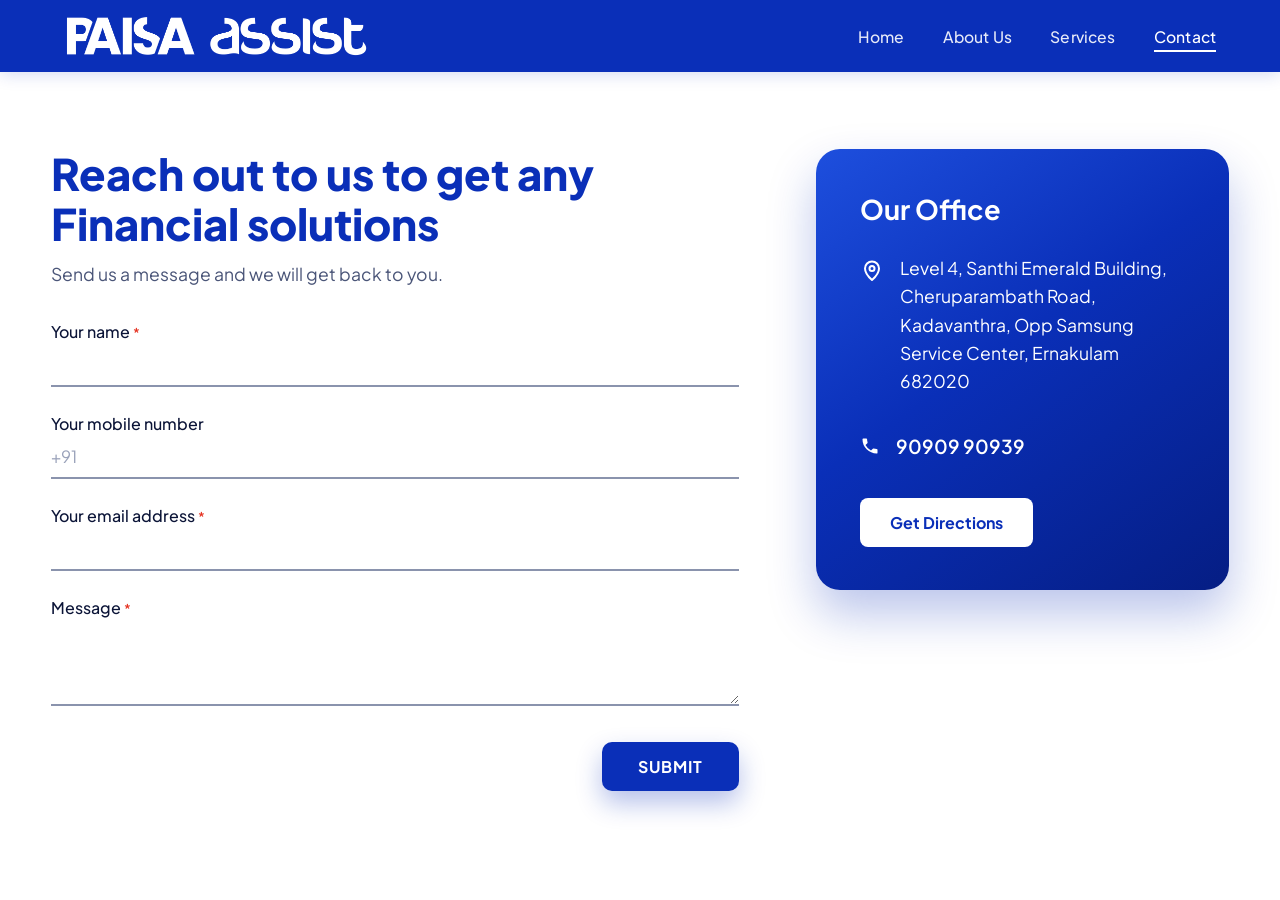
<file: contact.html>
<!DOCTYPE html>
<html lang="en">

<head>
    <meta charset="UTF-8" />
    <meta name="viewport" content="width=device-width, initial-scale=1.0" />
    <title>Contact Us | PAISA assist</title>
    <meta name="description"
        content="Reach out to PAISA assist for loans, insurance and investment solutions. Visit our Kadavanthra, Ernakulam office or send us a message." />

    <link rel="preconnect" href="https://fonts.googleapis.com" />
    <link rel="preconnect" href="https://fonts.gstatic.com" crossorigin />
    <link href="https://fonts.googleapis.com/css2?family=Plus+Jakarta+Sans:wght@400;500;600;700;800&display=swap"
        rel="stylesheet" />
    <link rel="stylesheet" href="css/style.css" />
</head>

<body>

    <!-- HEADER (same navbar style as the other inner pages) -->
    <header class="site-header">
        <nav class="site-nav" aria-label="Main navigation">
            <a href="index.html" class="site-nav__logo" aria-label="PAISA assist home">
                <img src="images/logo-white.png" alt="PAISA assist" />
            </a>
            <ul class="site-nav__list">
                <li><a href="index.html">Home</a></li>
                <li><a href="about.html">About Us</a></li>
                <li><a href="services.html">Services</a></li>
                <li><a href="contact.html" aria-current="page">Contact</a></li>
            </ul>
        </nav>
    </header>

    <!-- CONTACT -->
    <main class="contact">
        <div class="container contact__grid">

            <!-- LEFT: form -->
            <section class="contact-form" aria-labelledby="contact-title">
                <h1 id="contact-title" class="contact-form__title">Reach out to us to get any Financial solutions</h1>
                <p class="contact-form__sub">Send us a message and we will get back to you.</p>

                <!--
                    To receive submissions, replace the action URL with your own endpoint,
                    e.g. a Formspree form (https://formspree.io) or Web3Forms.
                -->
                <form action="https://formspree.io/f/YOUR_FORM_ID" method="POST" class="form">

                    <div class="field">
                        <label for="name">Your name <span class="req" aria-hidden="true">*</span></label>
                        <input type="text" id="name" name="name" autocomplete="name" required />
                    </div>

                    <div class="field">
                        <label for="phone">Your mobile number</label>
                        <input type="tel" id="phone" name="phone" autocomplete="tel" placeholder="+91"
                            inputmode="tel" />
                    </div>

                    <div class="field">
                        <label for="email">Your email address <span class="req" aria-hidden="true">*</span></label>
                        <input type="email" id="email" name="email" autocomplete="email" required />
                    </div>

                    <div class="field">
                        <label for="message">Message <span class="req" aria-hidden="true">*</span></label>
                        <textarea id="message" name="message" rows="3" required></textarea>
                    </div>

                    <div class="form__actions">
                        <button type="submit" class="form__submit">Submit</button>
                    </div>
                </form>
            </section>

            <!-- RIGHT: office card -->
            <aside class="office" aria-labelledby="office-title">
                <h2 id="office-title" class="office__title">Our Office</h2>

                <div class="office__row">
                    <svg viewBox="0 0 24 24" fill="none" stroke="currentColor" stroke-width="2" stroke-linecap="round"
                        stroke-linejoin="round" aria-hidden="true">
                        <path d="M12 21s-7-6.2-7-11.5A7 7 0 0 1 19 9.5C19 14.8 12 21 12 21Z" />
                        <circle cx="12" cy="9.5" r="2.5" />
                    </svg>
                    <address>
                        Level 4, Santhi Emerald Building, Cheruparambath Road, Kadavanthra, Opp Samsung Service
                        Center, Ernakulam 682020
                    </address>
                </div>

                <div class="office__row office__row--phone">
                    <svg viewBox="0 0 24 24" fill="currentColor" aria-hidden="true">
                        <path
                            d="M6.6 10.8a15.1 15.1 0 0 0 6.6 6.6l2.2-2.2a1 1 0 0 1 1-.25c1.1.37 2.3.57 3.6.57a1 1 0 0 1 1 1V20a1 1 0 0 1-1 1A17 17 0 0 1 3 4a1 1 0 0 1 1-1h3.5a1 1 0 0 1 1 1c0 1.25.2 2.45.57 3.6a1 1 0 0 1-.25 1l-2.2 2.2Z" />
                    </svg>
                    <a href="tel:+919090990939">90909 90939</a>
                </div>

                <a class="office__btn" target="_blank" rel="noopener"
                    href="https://www.google.com/maps/search/?api=1&query=Santhi+Emerald+Building+Cheruparambath+Road+Kadavanthra+Ernakulam+682020">
                    Get Directions
                </a>
            </aside>

        </div>
    </main>

</body>

</html>
</file>
<file: css/style.css>
/* ---------- Theme ---------- */
:root {
    --royal: #0a2fb8;
    --royal-dark: #041a7a;
    --royal-light: #2f6bff;
    --white: #ffffff;
    --ink: #0b1437;
    --muted: #4a5578;
    --bg-soft: #eef1f8;
}

*,
*::before,
*::after {
    box-sizing: border-box;
    margin: 0;
    padding: 0;
}

html {
    scroll-behavior: smooth;
}

body {
    font-family: "Plus Jakarta Sans", system-ui, sans-serif;
    color: var(--ink);
    background: var(--white);
    -webkit-font-smoothing: antialiased;
}

img {
    max-width: 100%;
    display: block;
}

a {
    text-decoration: none;
    color: inherit;
}

ul {
    list-style: none;
}

/* ---------- Hero layout ---------- */
.hero {
    display: grid;
    grid-template-columns: 1fr 1fr;
    min-height: 100vh;
    position: relative;
    overflow: hidden;
}

/* ---------- Left (blue) panel ---------- */
.hero-left {
    position: relative;
    display: flex;
    flex-direction: column;
    align-items: center;
    justify-content: center;
    padding: 120px 32px;
    color: var(--white);
    overflow: hidden;
    background-color: var(--royal);
    /* fallback while the image loads */
}

/* Hero background image: replace images/hero-bg.jpg to change it */
.hero-bg {
    position: absolute;
    inset: 0;
    width: 100%;
    height: 100%;
    object-fit: cover;
    object-position: center;
    z-index: 0;
}

/* Navbar (sits on the hero) */
.nav {
    position: absolute;
    top: 0;
    left: 0;
    width: 100%;
    z-index: 5;
    padding: 40px clamp(24px, 7vw, 112px) 0;
}

.nav ul {
    display: flex;
    gap: clamp(24px, 4vw, 64px);
}

.nav a {
    position: relative;
    font-size: 1rem;
    font-weight: 500;
    padding: 6px 0;
    opacity: 0.92;
    transition: opacity 0.2s;
}

.nav a::after {
    content: "";
    position: absolute;
    left: 0;
    bottom: 0;
    width: 0;
    height: 2px;
    background: var(--white);
    transition: width 0.25s ease;
}

.nav a:hover {
    opacity: 1;
}

.nav a:hover::after,
.nav a[aria-current="page"]::after {
    width: 100%;
}

/* Brand block */
.hero-brand {
    position: relative;
    z-index: 2;
    text-align: center;
}

.hero-brand__logo {
    width: min(480px, 80%);
    margin: 0 auto 22px;
}

.tagline span,
.hero-foot span {
    display: inline-flex;
    align-items: center;
    gap: 18px;
}

.tagline span {
    text-transform: uppercase;
    letter-spacing: 0.38em;
    font-weight: 600;
    font-size: clamp(0.8rem, 1.1vw, 1rem);
}

.tagline span::before,
.tagline span::after,
.hero-foot span::before,
.hero-foot span::after {
    content: "";
    width: clamp(28px, 4vw, 52px);
    height: 1.5px;
    background: rgba(255, 255, 255, 0.85);
}

.hero-foot {
    position: absolute;
    z-index: 2;
    bottom: 48px;
    left: 0;
    width: 100%;
    text-align: center;
    font-size: clamp(1rem, 1.5vw, 1.35rem);
    font-weight: 500;
}

/* ---------- Right (white) panel ---------- */
.hero-right {
    position: relative;
    display: flex;
    flex-direction: column;
    padding: 32px clamp(24px, 4vw, 64px) 40px;
    background:
        radial-gradient(circle at 50% 55%, #ffffff 0%, var(--bg-soft) 75%);
}

.hero-right__logo img {
    height: 56px;
    width: auto;
}

.cards {
    flex: 1;
    width: min(640px, 100%);
    margin: 0 auto;
    display: grid;
    grid-template-columns: 1fr 1fr;
    gap: 24px;
    align-content: center;
}

.card {
    position: relative;
    display: flex;
    align-items: flex-start;
    gap: 16px;
    padding: 22px 24px;
    background: var(--white);
    border-radius: 28px;
    box-shadow: 0 18px 40px rgba(20, 40, 120, 0.12);
    transition: transform 0.25s ease, box-shadow 0.25s ease;
}

.card:hover {
    transform: translateY(-4px);
    box-shadow: 0 24px 48px rgba(20, 40, 120, 0.18);
}

.card__icon {
    flex: none;
    display: grid;
    place-items: center;
    width: 56px;
    height: 56px;
    border-radius: 16px;
    color: var(--white);
    background: linear-gradient(145deg, var(--royal-light), var(--royal));
    box-shadow: 0 10px 20px rgba(10, 47, 184, 0.3);
}

.card__icon svg {
    width: 26px;
    height: 26px;
}

.card__text strong {
    display: block;
    font-size: 1.35rem;
    font-weight: 700;
}

.card__text small {
    display: block;
    margin-top: 6px;
    font-size: 0.9rem;
    color: var(--muted);
    line-height: 1.4;
}

.card--loans {
    grid-column: 1 / -1;
    width: 78%;
    justify-self: center;
    padding-bottom: 34px;
}

.card__arrow {
    position: absolute;
    top: 22px;
    right: 22px;
    display: grid;
    place-items: center;
    width: 46px;
    height: 46px;
    border-radius: 50%;
    background: var(--royal);
    color: var(--white);
}

.card__arrow svg {
    width: 20px;
    height: 20px;
}

.card--small {
    flex-direction: column;
    gap: 18px;
    min-height: 200px;
}

/* Reserved for the boss's animation */
.hero-visual {
    grid-column: 1 / -1;
    min-height: 240px;
}

/* Social icons */
.socials {
    position: absolute;
    right: clamp(24px, 4vw, 56px);
    bottom: 36px;
    display: flex;
}

.socials a {
    display: grid;
    place-items: center;
    width: 46px;
    height: 46px;
    margin-left: -6px;
    border-radius: 50%;
    background: var(--royal);
    color: var(--white);
    border: 2px solid var(--white);
    transition: transform 0.2s, background 0.2s;
}

.socials a:hover {
    transform: translateY(-3px);
    background: var(--royal-light);
}

.socials svg {
    width: 20px;
    height: 20px;
}


/* ---------- Shared section helpers (reuse on every page) ---------- */
.container {
    width: min(1200px, 100% - 48px);
    margin: 0 auto;
}

.eyebrow {
    display: inline-block;
    margin-bottom: 16px;
    padding: 6px 14px;
    border-radius: 999px;
    background: rgba(10, 47, 184, 0.08);
    color: var(--royal);
    font-size: 0.8rem;
    font-weight: 700;
    letter-spacing: 0.12em;
    text-transform: uppercase;
}

.section-title {
    font-size: clamp(2rem, 3.6vw, 3rem);
    line-height: 1.15;
    font-weight: 800;
    color: var(--ink);
    margin-bottom: 20px;
}

.section-title span {
    color: var(--royal);
}

.btn {
    display: inline-flex;
    align-items: center;
    gap: 10px;
    padding: 15px 28px;
    border-radius: 999px;
    background: var(--royal);
    color: var(--white);
    font-weight: 600;
    box-shadow: 0 12px 26px rgba(10, 47, 184, 0.3);
    transition: transform 0.2s ease, background 0.2s ease, box-shadow 0.2s ease;
}

.btn svg {
    width: 18px;
    height: 18px;
    transition: transform 0.2s ease;
}

.btn:hover {
    background: var(--royal-dark);
    transform: translateY(-2px);
}

.btn:hover svg {
    transform: translateX(4px);
}

/* ---------- Intro section ---------- */
.intro {
    padding: clamp(40px, 5vw, 72px) 0;
    background: var(--white);
}

.intro__grid {
    display: grid;
    grid-template-columns: 1.15fr 0.85fr;
    gap: clamp(32px, 6vw, 88px);
    align-items: center;
}

.intro__content p {
    color: var(--muted);
    line-height: 1.75;
    margin-bottom: 16px;
}

.intro__content .lead {
    font-size: 1.15rem;
    font-weight: 600;
    color: var(--ink);
}

.chips {
    display: flex;
    flex-wrap: wrap;
    gap: 10px;
    margin: 24px 0 32px;
}

.chips li {
    padding: 8px 16px;
    border: 1px solid rgba(10, 47, 184, 0.2);
    border-radius: 999px;
    background: var(--bg-soft);
    color: var(--royal);
    font-size: 0.9rem;
    font-weight: 600;
}

/* Royal blue stats panel */
.intro__panel {
    display: grid;
    grid-template-columns: 1fr 1fr;
    gap: 16px;
    padding: 28px;
    border-radius: 32px;
    color: var(--white);
    background:
        radial-gradient(circle at 85% 10%, rgba(47, 107, 255, 0.55), transparent 55%),
        linear-gradient(160deg, var(--royal) 0%, var(--royal-dark) 100%);
    box-shadow: 0 30px 60px rgba(10, 47, 184, 0.25);
}

.stat {
    padding: 22px 20px;
    border-radius: 20px;
    background: rgba(255, 255, 255, 0.1);
    border: 1px solid rgba(255, 255, 255, 0.18);
}

.stat--wide {
    grid-column: 1 / -1;
}

.stat strong {
    display: block;
    font-size: clamp(2rem, 3.4vw, 2.8rem);
    font-weight: 800;
    line-height: 1;
    margin-bottom: 10px;
    white-space: nowrap;
}

.stat span {
    font-size: 0.95rem;
    line-height: 1.45;
    opacity: 0.9;
}

.intro__note {
    grid-column: 1 / -1;
    padding-top: 6px;
    text-align: center;
    font-weight: 600;
    letter-spacing: 0.02em;
    opacity: 0.95;
}


/* ========================================
   INNER PAGES — shared navbar + page styles
   ======================================== */

/* Royal-blue sticky navbar for all inner pages */
.site-header {
    position: sticky;
    top: 0;
    z-index: 100;
    background: var(--royal);
    box-shadow: 0 2px 16px rgba(10, 47, 184, 0.18);
}

.site-nav {
    display: flex;
    align-items: center;
    gap: 32px;
    padding: 0 clamp(20px, 5vw, 80px);
    height: 72px;
}

.site-nav__logo img {
    height: 44px;
    width: auto;
    display: block;
}

.site-nav__list {
    display: flex;
    align-items: center;
    gap: clamp(18px, 3vw, 48px);
    margin-left: auto;
    list-style: none;
}

.site-nav__list>li>a,
.site-nav__dropbtn {
    position: relative;
    display: flex;
    align-items: center;
    gap: 5px;
    font-size: 0.98rem;
    font-weight: 500;
    color: var(--white);
    background: none;
    border: none;
    cursor: pointer;
    padding: 6px 0;
    opacity: 0.9;
    transition: opacity 0.2s;
    font-family: inherit;
    letter-spacing: 0.01em;
}

.site-nav__list>li>a::after,
.site-nav__dropbtn::after {
    content: "";
    position: absolute;
    left: 0;
    bottom: 0;
    width: 0;
    height: 2px;
    background: var(--white);
    transition: width 0.25s ease;
}

.site-nav__list>li>a:hover,
.site-nav__dropbtn:hover {
    opacity: 1;
}

.site-nav__list>li>a:hover::after,
.site-nav__dropbtn:hover::after {
    width: 100%;
}

/* Chevron icon in dropdown button */
.chevron {
    width: 15px;
    height: 15px;
    transition: transform 0.25s ease;
}

.has-dropdown.open .chevron {
    transform: rotate(180deg);
}

/* ---- Dropdown panel ---- */
.has-dropdown {
    position: relative;
}

.dropdown {
    position: absolute;
    top: calc(100% + 14px);
    left: 50%;
    transform: translateX(-50%) translateY(-6px);
    min-width: 220px;
    background: var(--white);
    border-radius: 14px;
    box-shadow: 0 12px 36px rgba(10, 47, 184, 0.18), 0 2px 8px rgba(0, 0, 0, 0.08);
    padding: 8px;
    list-style: none;
    opacity: 0;
    visibility: hidden;
    transition: opacity 0.22s ease, transform 0.22s ease, visibility 0.22s;
    pointer-events: none;
}

/* Small arrow pointing up */
.dropdown::before {
    content: "";
    position: absolute;
    top: -7px;
    left: 50%;
    transform: translateX(-50%);
    border-left: 8px solid transparent;
    border-right: 8px solid transparent;
    border-bottom: 8px solid var(--white);
    filter: drop-shadow(0 -2px 2px rgba(10, 47, 184, 0.08));
}

.has-dropdown.open .dropdown {
    opacity: 1;
    visibility: visible;
    transform: translateX(-50%) translateY(0);
    pointer-events: all;
}

/* Individual dropdown items */
.dropdown__item {
    display: flex;
    align-items: center;
    gap: 10px;
    padding: 11px 16px;
    border-radius: 9px;
    font-size: 0.95rem;
    font-weight: 500;
    color: #0b1437;
    background: var(--white);
    transition: background 0.18s, color 0.18s;
    white-space: nowrap;
}

.dropdown__item:hover {
    background: var(--bg-soft);
    color: var(--royal);
}

.dropdown__item.active {
    background: var(--royal);
    color: var(--white);
}

.dropdown__item.active .dropdown__icon {
    color: var(--white);
}

.dropdown__icon {
    display: grid;
    place-items: center;
    width: 28px;
    height: 28px;
    border-radius: 7px;
    background: rgba(10, 47, 184, 0.1);
    color: var(--royal);
    flex: none;
    transition: background 0.18s, color 0.18s;
}

.dropdown__item.active .dropdown__icon {
    background: rgba(255, 255, 255, 0.2);
}

.dropdown__item:hover .dropdown__icon {
    background: rgba(10, 47, 184, 0.15);
}

.dropdown__icon svg {
    width: 15px;
    height: 15px;
}

/* ---- Page hero (services header banner) ---- */
.page-hero {
    background: var(--royal);
    color: var(--white);
    text-align: center;
    padding: clamp(56px, 9vw, 100px) 24px clamp(60px, 10vw, 108px);
    position: relative;
    overflow: hidden;
}

.page-hero::before {
    content: "";
    position: absolute;
    inset: -60px;
    background: radial-gradient(ellipse at 20% 50%, rgba(47, 107, 255, 0.45) 0%, transparent 60%),
        radial-gradient(ellipse at 80% 30%, rgba(47, 107, 255, 0.3) 0%, transparent 55%);
    pointer-events: none;
}

.page-hero__inner {
    position: relative;
    z-index: 1;
    max-width: 1000px;
    margin: 0 auto;
}

.page-hero__title {
    white-space: nowrap;
    font-size: clamp(1.3rem, 3.6vw, 3.6rem) !important;
}

.page-hero__label {
    text-transform: uppercase;
    letter-spacing: 0.3em;
    font-size: 0.8rem;
    font-weight: 600;
    opacity: 0.75;
    margin-bottom: 14px;
}

.page-hero__title {
    font-size: clamp(2.2rem, 5vw, 3.6rem);
    font-weight: 800;
    line-height: 1.1;
    margin-bottom: 18px;
}

.page-hero__title span {
    opacity: 0.85;
}

.page-hero__sub {
    font-size: clamp(0.95rem, 1.6vw, 1.1rem);
    opacity: 0.82;
    line-height: 1.65;
    max-width: 580px;
    margin: 0 auto;
}

/* ---- Services sections ---- */
.services-section {
    padding: clamp(56px, 8vw, 96px) clamp(20px, 6vw, 80px);
    background: var(--white);
}

.services-section--alt {
    background: var(--bg-soft);
}

.services-section__header {
    text-align: center;
    max-width: 640px;
    margin: 0 auto 52px;
}

.section-tag {
    display: inline-block;
    background: rgba(10, 47, 184, 0.08);
    color: var(--royal);
    font-size: 0.8rem;
    font-weight: 700;
    letter-spacing: 0.18em;
    text-transform: uppercase;
    padding: 6px 16px;
    border-radius: 100px;
    margin-bottom: 16px;
}

.services-section__header h2 {
    font-size: clamp(1.8rem, 3.5vw, 2.6rem);
    font-weight: 800;
    color: var(--ink);
    margin-bottom: 12px;
    line-height: 1.15;
}

.services-section__header p {
    font-size: 1rem;
    color: var(--muted);
    line-height: 1.65;
}

/* ---- Service cards grid ---- */
.service-cards {
    display: grid;
    grid-template-columns: repeat(auto-fill, minmax(240px, 1fr));
    gap: 28px;
    max-width: 1100px;
    margin: 0 auto;
}

.service-card {
    background: var(--white);
    border-radius: 20px;
    padding: 30px 28px 28px;
    box-shadow: 0 8px 28px rgba(10, 47, 184, 0.09);
    display: flex;
    flex-direction: column;
    gap: 14px;
    transition: transform 0.25s ease, box-shadow 0.25s ease;
    border: 1.5px solid transparent;
}

.service-card:hover {
    transform: translateY(-5px);
    box-shadow: 0 18px 42px rgba(10, 47, 184, 0.16);
    border-color: rgba(10, 47, 184, 0.12);
}

.service-card__icon {
    display: grid;
    place-items: center;
    width: 54px;
    height: 54px;
    border-radius: 15px;
    background: linear-gradient(145deg, var(--royal-light), var(--royal));
    color: var(--white);
    box-shadow: 0 8px 18px rgba(10, 47, 184, 0.28);
}

.service-card__icon svg {
    width: 24px;
    height: 24px;
}

.service-card h3 {
    font-size: 1.15rem;
    font-weight: 700;
    color: var(--ink);
}

.service-card p {
    font-size: 0.93rem;
    color: var(--muted);
    line-height: 1.65;
    flex: 1;
}

.service-card__btn {
    display: inline-block;
    margin-top: 4px;
    font-size: 0.88rem;
    font-weight: 700;
    color: var(--royal);
    letter-spacing: 0.02em;
    transition: gap 0.2s, color 0.2s;
}

.service-card__btn:hover {
    color: var(--royal-light);
}

/* ---- Site footer ---- */
.site-footer {
    background: var(--royal);
    color: rgba(255, 255, 255, 0.75);
    text-align: center;
    padding: 28px 24px;
    font-size: 0.88rem;
}

.site-footer a {
    color: var(--white);
    font-weight: 600;
}

/* ---- Hamburger (mobile) ---- */
.hamburger {
    display: none;
    flex-direction: column;
    gap: 5px;
    background: none;
    border: none;
    cursor: pointer;
    padding: 4px;
    margin-left: auto;
}

.hamburger span {
    display: block;
    width: 24px;
    height: 2px;
    background: var(--white);
    border-radius: 2px;
    transition: transform 0.25s, opacity 0.25s;
}

/* ---- Responsive navbar ---- */
@media (max-width: 760px) {
    .hamburger {
        display: flex;
    }

    .site-nav__list {
        position: absolute;
        top: 72px;
        left: 0;
        right: 0;
        background: var(--royal-dark);
        flex-direction: column;
        align-items: flex-start;
        gap: 0;
        margin: 0;
        max-height: 0;
        overflow: hidden;
        transition: max-height 0.35s ease;
    }

    .site-nav__list.mobile-open {
        max-height: 500px;
    }

    .site-nav__list>li {
        width: 100%;
        border-bottom: 1px solid rgba(255, 255, 255, 0.08);
    }

    .site-nav__list>li>a,
    .site-nav__dropbtn {
        display: block;
        width: 100%;
        padding: 14px 24px;
    }

    .dropdown {
        position: static;
        transform: none;
        box-shadow: none;
        border-radius: 0;
        background: rgba(255, 255, 255, 0.06);
        min-width: 100%;
        padding: 4px 0;
        opacity: 1;
        visibility: visible;
        pointer-events: all;
        display: none;
    }

    .dropdown::before {
        display: none;
    }

    .has-dropdown.open .dropdown {
        display: block;
        transform: none;
    }

    .dropdown__item {
        border-radius: 0;
        color: rgba(255, 255, 255, 0.88);
        background: transparent;
        padding: 12px 24px 12px 48px;
    }

    .dropdown__item:hover {
        background: rgba(255, 255, 255, 0.08);
        color: var(--white);
    }

    .dropdown__item.active {
        background: var(--royal-light);
        color: var(--white);
    }

    .dropdown__icon {
        background: rgba(255, 255, 255, 0.15);
        color: var(--white);
    }
}

@media (max-width: 540px) {
    .service-cards {
        grid-template-columns: 1fr;
    }
}

/* ---------- Responsive ---------- */
@media (max-width: 900px) {
    .hero {
        grid-template-columns: 1fr;
    }

    .intro__grid {
        grid-template-columns: 1fr;
    }

    .hero-left {
        min-height: 85vh;
        padding: 140px 24px 120px;
    }

    .hero-bg {
        object-position: center top;
    }

    .nav {
        padding-top: 28px;
    }

    .nav ul {
        flex-wrap: wrap;
        gap: 14px 26px;
    }

    .hero-right {
        padding-bottom: 100px;
    }

    .card--loans {
        width: 100%;
    }

    .hero-visual {
        min-height: 120px;
    }

    .socials {
        bottom: 28px;
    }
}

@media (max-width: 520px) {
    .intro__panel {
        padding: 18px;
        gap: 12px;
    }

    .stat {
        padding: 18px 16px;
    }

    .stat strong {
        font-size: 1.9rem;
    }

    .cards {
        gap: 16px;
    }

    .card--small {
        min-height: 0;
    }
}


/* ============================================================
   SERVICE MODALS
   ============================================================ */

/* Native <dialog> backdrop */
.svc-modal::backdrop {
    background: rgba(4, 26, 122, 0.55);
    backdrop-filter: blur(4px);
}

/* Dialog itself — full-page feel */
.svc-modal {
    position: fixed;
    inset: 0;
    width: 100%;
    max-width: 100%;
    height: 100%;
    max-height: 100%;
    margin: 0;
    padding: 0;
    border: none;
    background: transparent;
    overflow: hidden;
    display: none;
    /* overridden by [open] */
}

.svc-modal[open] {
    display: flex;
    align-items: center;
    justify-content: center;
}

/* Inner scrollable panel */
.svc-modal__inner {
    position: relative;
    width: min(820px, 96vw);
    max-height: 92vh;
    background: var(--white);
    border-radius: 24px;
    overflow-y: auto;
    box-shadow: 0 32px 80px rgba(4, 26, 122, 0.28);
    animation: modal-pop 0.28s cubic-bezier(0.34, 1.56, 0.64, 1) both;
}

@keyframes modal-pop {
    from {
        opacity: 0;
        transform: scale(0.93) translateY(20px);
    }

    to {
        opacity: 1;
        transform: scale(1) translateY(0);
    }
}

/* Close button */
.svc-modal__close {
    position: sticky;
    top: 0;
    float: right;
    margin: 18px 18px 0 0;
    width: 40px;
    height: 40px;
    border-radius: 50%;
    border: none;
    background: rgba(10, 47, 184, 0.08);
    color: var(--ink);
    font-size: 1.1rem;
    cursor: pointer;
    display: grid;
    place-items: center;
    z-index: 10;
    transition: background 0.2s, color 0.2s;
    flex-shrink: 0;
}

.svc-modal__close:hover {
    background: var(--royal);
    color: var(--white);
}

/* Hero band at the top of the modal */
.svc-modal__hero {
    display: flex;
    align-items: center;
    gap: 22px;
    background: var(--royal);
    color: var(--white);
    padding: 32px 36px 32px;
    margin-top: -40px;
    /* pull up behind the sticky close btn */
    padding-top: 48px;
}

.svc-modal__icon {
    flex: none;
    display: grid;
    place-items: center;
    width: 64px;
    height: 64px;
    border-radius: 18px;
    background: rgba(255, 255, 255, 0.18);
    color: var(--white);
}

.svc-modal__icon svg {
    width: 30px;
    height: 30px;
}

.svc-modal__tag {
    font-size: 0.75rem;
    font-weight: 700;
    letter-spacing: 0.22em;
    text-transform: uppercase;
    opacity: 0.72;
    margin-bottom: 6px;
}

.svc-modal__title {
    font-size: clamp(1.4rem, 3vw, 2rem);
    font-weight: 800;
    line-height: 1.15;
    margin-bottom: 6px;
}

.svc-modal__sub {
    font-size: 0.95rem;
    opacity: 0.84;
    line-height: 1.5;
}

/* Body content */
.svc-modal__body {
    padding: 32px 36px 40px;
}

/* Stats highlights row */
.svc-modal__highlights {
    display: grid;
    grid-template-columns: repeat(4, 1fr);
    gap: 14px;
    margin-bottom: 32px;
}

.highlight-card {
    background: var(--bg-soft);
    border-radius: 14px;
    padding: 16px 14px;
    text-align: center;
    display: flex;
    flex-direction: column;
    gap: 4px;
}

.highlight-card strong {
    font-size: 1.05rem;
    font-weight: 800;
    color: var(--royal);
    line-height: 1.2;
}

.highlight-card span {
    font-size: 0.75rem;
    color: var(--muted);
    font-weight: 500;
}

/* Body headings + text */
.svc-modal__body h3 {
    font-size: 1.05rem;
    font-weight: 700;
    color: var(--ink);
    margin: 24px 0 10px;
    padding-left: 12px;
    border-left: 3px solid var(--royal);
}

.svc-modal__body p {
    font-size: 0.95rem;
    color: var(--muted);
    line-height: 1.7;
}

.svc-modal__body ul {
    list-style: none;
    padding: 0;
    display: flex;
    flex-direction: column;
    gap: 9px;
}

.svc-modal__body ul li {
    font-size: 0.93rem;
    color: var(--muted);
    padding-left: 20px;
    position: relative;
    line-height: 1.55;
}

.svc-modal__body ul li::before {
    content: "✓";
    position: absolute;
    left: 0;
    color: var(--royal);
    font-weight: 700;
}

/* CTA buttons */
.svc-modal__cta {
    display: flex;
    gap: 14px;
    margin-top: 32px;
    flex-wrap: wrap;
}

.svc-modal__btn {
    display: inline-flex;
    align-items: center;
    justify-content: center;
    padding: 13px 28px;
    border-radius: 10px;
    font-size: 0.95rem;
    font-weight: 700;
    background: var(--royal);
    color: var(--white);
    transition: background 0.2s, transform 0.2s;
    white-space: nowrap;
}

.svc-modal__btn:hover {
    background: var(--royal-dark);
    transform: translateY(-2px);
}

.svc-modal__btn--outline {
    background: transparent;
    color: var(--royal);
    border: 2px solid var(--royal);
}

.svc-modal__btn--outline:hover {
    background: rgba(10, 47, 184, 0.06);
    transform: translateY(-2px);
}

/* Responsive modal */
@media (max-width: 600px) {
    .svc-modal__inner {
        border-radius: 20px 20px 0 0;
        max-height: 95vh;
        align-self: flex-end;
        width: 100%;
        animation: modal-slide-up 0.3s ease both;
    }

    @keyframes modal-slide-up {
        from {
            transform: translateY(60px);
            opacity: 0;
        }

        to {
            transform: translateY(0);
            opacity: 1;
        }
    }

    .svc-modal[open] {
        align-items: flex-end;
    }

    .svc-modal__highlights {
        grid-template-columns: repeat(2, 1fr);
    }

    .svc-modal__hero {
        flex-direction: column;
        align-items: flex-start;
        padding: 48px 24px 24px;
    }

    .svc-modal__body {
        padding: 24px 24px 36px;
    }

    .svc-modal__cta {
        flex-direction: column;
    }

    .svc-modal__btn {
        width: 100%;
        text-align: center;
    }
}


/* ============================================================
   EXPLORE SERVICES SECTION  (homepage)
   ============================================================ */

.explore {
    padding: clamp(36px, 5vw, 64px) 0 clamp(64px, 9vw, 112px);
    background: var(--white);
}

.container {
    width: min(1180px, 92vw);
    margin: 0 auto;
}

/* ---- Heading ---- */
.explore__heading {
    text-align: center;
    margin-bottom: 44px;
}

.explore__title {
    font-size: clamp(1.1rem, 2vw, 1.7rem);
    font-weight: 800;
    color: var(--ink);
    line-height: 1.55;
    margin-top: 10px;
}

.explore__word {
    position: relative;
    display: inline-block;
}

.explore__word--loans {
    color: var(--royal);
}

.explore__word--ins {
    color: var(--royal);
}

.explore__word--inv {
    color: var(--royal);
}

/* underline accent on the keyword */
.explore__word::after {
    content: "";
    position: absolute;
    left: 0;
    bottom: -3px;
    width: 100%;
    height: 3px;
    background: var(--royal-light);
    border-radius: 2px;
    opacity: 0.6;
}

/* ---- Emoji carousel ---- */
.emo-carousel {
    display: flex;
    align-items: center;
    gap: 10px;
    margin-bottom: 52px;
}

.emo-carousel__track-wrap {
    flex: 1;
    overflow-x: auto;
    scrollbar-width: none;
}

.emo-carousel__track-wrap::-webkit-scrollbar {
    display: none;
}

.emo-carousel__track {
    display: flex;
    gap: 10px;
    list-style: none;
    padding: 6px 2px;
    white-space: nowrap;
}

.emo-pill {
    display: inline-flex;
    align-items: center;
    gap: 6px;
    padding: 10px 20px;
    border-radius: 100px;
    border: 2px solid rgba(10, 47, 184, 0.18);
    background: var(--white);
    color: var(--ink);
    font-size: 0.9rem;
    font-weight: 600;
    font-family: inherit;
    cursor: pointer;
    white-space: nowrap;
    transition: background 0.2s, color 0.2s, border-color 0.2s, transform 0.15s;
}

.emo-pill:hover {
    border-color: var(--royal);
    color: var(--royal);
    transform: translateY(-2px);
}

.emo-pill--active {
    background: var(--royal);
    border-color: var(--royal);
    color: var(--white);
    box-shadow: 0 6px 18px rgba(10, 47, 184, 0.28);
}

.emo-carousel__prev,
.emo-carousel__next {
    flex: none;
    width: 40px;
    height: 40px;
    border-radius: 50%;
    border: 2px solid rgba(10, 47, 184, 0.2);
    background: var(--white);
    color: var(--royal);
    font-size: 1.5rem;
    cursor: pointer;
    display: grid;
    place-items: center;
    transition: background 0.2s, color 0.2s;
    line-height: 1;
}

.emo-carousel__prev:hover,
.emo-carousel__next:hover {
    background: var(--royal);
    color: var(--white);
    border-color: var(--royal);
}

/* ---- 6 image cards grid ---- */
.xp-cards {
    display: grid;
    grid-template-columns: repeat(3, 1fr);
    gap: 24px;
    margin-bottom: 52px;
}

/* Individual card */
.xp-card {
    position: relative;
    display: block;
    border-radius: 20px;
    overflow: hidden;
    aspect-ratio: 4 / 3;
    text-decoration: none;
    background: var(--royal-dark);
    box-shadow: 0 10px 30px rgba(10, 47, 184, 0.14);
    transition: transform 0.3s ease, box-shadow 0.3s ease;
}

.xp-card:hover {
    transform: translateY(-6px);
    box-shadow: 0 22px 50px rgba(10, 47, 184, 0.22);
}

/* Real image */
.xp-card__img-wrap {
    position: absolute;
    inset: 0;
}

.xp-card__img-wrap img {
    position: relative;
    z-index: 1;
    width: 100%;
    height: 100%;
    object-fit: cover;
    display: block;
    transition: transform 0.5s ease;
}

.xp-card:hover .xp-card__img-wrap img {
    transform: scale(1.06);
}

/* Emoji placeholder (shown when no image) */
.xp-card__placeholder {
    position: absolute;
    inset: 0;
    z-index: 0;
    display: flex;
    align-items: center;
    justify-content: center;
    background: linear-gradient(145deg, var(--royal-dark), var(--royal));
    font-size: 4.5rem;
    pointer-events: none;
}

/* Dark gradient overlay always present */
.xp-card__overlay {
    position: absolute;
    inset: 0;
    z-index: 2;
    background: linear-gradient(to top,
            rgba(4, 26, 122, 0.88) 0%,
            rgba(4, 26, 122, 0.3) 50%,
            transparent 100%);
    display: flex;
    flex-direction: column;
    justify-content: flex-end;
    padding: 24px;
    color: var(--white);
}

/* Static bottom info (always visible) */
.xp-card__info {
    transform: translateY(0);
    transition: transform 0.35s cubic-bezier(0.34, 1.2, 0.64, 1);
}

.xp-card__tag {
    display: inline-block;
    font-size: 0.72rem;
    font-weight: 700;
    letter-spacing: 0.18em;
    text-transform: uppercase;
    background: rgba(255, 255, 255, 0.18);
    padding: 3px 10px;
    border-radius: 100px;
    margin-bottom: 8px;
}

.xp-card__name {
    font-size: clamp(1.1rem, 1.8vw, 1.4rem);
    font-weight: 800;
    line-height: 1.2;
}

/* Hover text — hidden below, slides up on hover */
.xp-card__hover {
    max-height: 0;
    overflow: hidden;
    opacity: 0;
    transform: translateY(12px);
    transition: max-height 0.35s ease, opacity 0.3s ease 0.05s, transform 0.35s cubic-bezier(0.34, 1.2, 0.64, 1);
    margin-top: 0;
}

.xp-card:hover .xp-card__hover {
    max-height: 120px;
    opacity: 1;
    transform: translateY(0);
    margin-top: 10px;
}

.xp-card__hover p {
    font-size: 0.88rem;
    line-height: 1.55;
    opacity: 0.9;
    margin-bottom: 8px;
}

.xp-card__more {
    font-size: 0.85rem;
    font-weight: 700;
    letter-spacing: 0.03em;
    color: rgba(255, 255, 255, 0.85);
}

/* Slide info up slightly on hover to make room */
.xp-card:hover .xp-card__info {
    transform: translateY(-4px);
}

/* ---- Bottom CTA ---- */
.explore__cta {
    text-align: center;
}

/* Reuse existing .btn if defined, else define here */
.btn {
    display: inline-flex;
    align-items: center;
    gap: 10px;
    padding: 14px 32px;
    background: var(--royal);
    color: var(--white);
    border-radius: 10px;
    font-size: 1rem;
    font-weight: 700;
    transition: background 0.2s, transform 0.2s;
    text-decoration: none;
}

.btn svg {
    width: 20px;
    height: 20px;
    transition: transform 0.2s;
}

.btn:hover {
    background: var(--royal-dark);
    transform: translateY(-2px);
}

.btn:hover svg {
    transform: translateX(4px);
}

/* ---- Responsive ---- */
@media (max-width: 860px) {
    .xp-cards {
        grid-template-columns: repeat(2, 1fr);
    }
}

@media (max-width: 540px) {
    .xp-cards {
        grid-template-columns: 1fr;
    }

    .emo-carousel__prev,
    .emo-carousel__next {
        display: none;
    }

    .explore__title {
        text-align: left;
    }
}


/* ============================================================
   MISSION & VISION SECTION  (homepage brief)
   ============================================================ */

.mvs {
    padding: clamp(56px, 8vw, 96px) 0;
    background: var(--bg-soft);
}

.mvs__header {
    text-align: center;
    margin-bottom: 52px;
}

.mvs__title {
    font-size: clamp(1.6rem, 3.2vw, 2.6rem);
    font-weight: 800;
    color: var(--ink);
    line-height: 1.25;
    margin-top: 10px;
}

.mvs__title span {
    color: var(--royal);
}

/* Three-column card row */
.mvs__cards {
    display: grid;
    grid-template-columns: repeat(3, 1fr);
    gap: 24px;
    margin-bottom: 44px;
}

.mvs__card {
    background: var(--white);
    border-radius: 22px;
    padding: 36px 30px 32px;
    box-shadow: 0 8px 28px rgba(10, 47, 184, 0.08);
    display: flex;
    flex-direction: column;
    gap: 14px;
    border-top: 4px solid var(--royal);
    transition: transform 0.25s ease, box-shadow 0.25s ease;
}

.mvs__card:hover {
    transform: translateY(-5px);
    box-shadow: 0 18px 44px rgba(10, 47, 184, 0.15);
}

.mvs__card-icon {
    font-size: 2.2rem;
    line-height: 1;
}

.mvs__card h3 {
    font-size: 1.15rem;
    font-weight: 800;
    color: var(--royal);
    letter-spacing: 0.01em;
}

.mvs__card p {
    font-size: 0.93rem;
    color: var(--muted);
    line-height: 1.72;
}

/* Commitment pillars list */
.mvs__pillars {
    list-style: none;
    padding: 0;
    display: flex;
    flex-direction: column;
    gap: 10px;
}

.mvs__pillars li {
    display: flex;
    align-items: center;
    gap: 10px;
    font-size: 0.93rem;
    font-weight: 600;
    color: var(--ink);
}

.mvs__pillars li span {
    font-size: 1.2rem;
    flex: none;
}

.mvs__tagline {
    margin-top: 6px;
    font-size: 0.82rem !important;
    font-weight: 700 !important;
    color: var(--royal) !important;
    letter-spacing: 0.03em;
    text-transform: uppercase;
    opacity: 1 !important;
}

/* CTA */
.mvs__cta {
    text-align: center;
}

.btn--outline {
    background: transparent;
    color: var(--royal);
    border: 2px solid var(--royal);
}

.btn--outline:hover {
    background: var(--royal);
    color: var(--white);
}

/* Responsive */
@media (max-width: 860px) {
    .mvs__cards {
        grid-template-columns: 1fr;
        max-width: 540px;
        margin-left: auto;
        margin-right: auto;
    }
}


/* ============================================================
   WHY CHOOSE US SECTION  (homepage brief)
   ============================================================ */

.why {
    padding: clamp(36px, 5vw, 60px) 0;
    background: var(--white);
}

.why__header {
    text-align: center;
    max-width: 720px;
    margin: 0 auto 28px;
}

.why__title {
    font-size: clamp(1.35rem, 2.5vw, 2rem);
    font-weight: 800;
    color: var(--ink);
    line-height: 1.25;
    margin: 8px 0 10px;
}

.why__title span {
    color: var(--royal);
}

.why__sub {
    font-size: 0.95rem;
    color: var(--muted);
    line-height: 1.55;
}

/* 4-column animated stats strip */
.why__stats {
    display: grid;
    grid-template-columns: repeat(4, 1fr);
    background: linear-gradient(135deg, var(--royal) 0%, var(--royal-dark) 100%);
    color: var(--white);
    border-radius: 20px;
    box-shadow: 0 16px 36px rgba(10, 47, 184, 0.24);
    padding: 22px 12px;
    margin-bottom: 24px;
}

.why-stat {
    display: flex;
    flex-direction: column;
    align-items: center;
    text-align: center;
    padding: 8px 16px;
    position: relative;
    opacity: 0;
    transform: translateY(18px);
    transition: opacity 0.55s ease, transform 0.55s ease;
}

.why--visible .why-stat {
    opacity: 1;
    transform: translateY(0);
}

.why--visible .why-stat:nth-child(2) {
    transition-delay: 0.1s;
}

.why--visible .why-stat:nth-child(3) {
    transition-delay: 0.2s;
}

.why--visible .why-stat:nth-child(4) {
    transition-delay: 0.3s;
}

/* Vertical dashed divider between columns */
.why-stat:not(:last-child)::after {
    content: "";
    position: absolute;
    right: 0;
    top: 15%;
    height: 70%;
    border-right: 1px dashed rgba(255, 255, 255, 0.28);
}

.why-stat__icon {
    font-size: 1.85rem;
    line-height: 1;
    margin-bottom: 10px;
    display: inline-block;
    transition: transform 0.3s ease;
}

.why-stat:hover .why-stat__icon {
    transform: scale(1.15) translateY(-3px);
}

.why-stat__num {
    font-size: clamp(1.6rem, 2.6vw, 2.15rem);
    font-weight: 800;
    color: var(--white);
    line-height: 1.1;
    margin-bottom: 6px;
    font-variant-numeric: tabular-nums;
}

.why-stat__label {
    font-size: 0.85rem;
    font-weight: 500;
    color: rgba(255, 255, 255, 0.88);
    line-height: 1.4;
    max-width: 190px;
}

/* Brief highlight pills */
.why__pills {
    display: flex;
    flex-wrap: wrap;
    justify-content: center;
    gap: 10px;
    list-style: none;
    padding: 0;
    margin-bottom: 26px;
}

.why__pills li {
    display: inline-flex;
    align-items: center;
    gap: 7px;
    padding: 8px 15px;
    border-radius: 999px;
    background: var(--bg-soft);
    border: 1px solid rgba(10, 47, 184, 0.14);
    color: var(--ink);
    font-size: 0.85rem;
    font-weight: 600;
    transition: transform 0.2s ease, border-color 0.2s ease, background 0.2s ease;
}

.why__pills li:hover {
    transform: translateY(-2px);
    border-color: var(--royal);
    background: var(--white);
}

/* Bottom tagline + CTAs */
.why__cta {
    text-align: center;
}

.why__tagline {
    font-size: 0.95rem;
    font-weight: 700;
    color: var(--royal);
    margin-bottom: 14px;
    letter-spacing: 0.01em;
}

.why__actions {
    display: flex;
    justify-content: center;
    gap: 14px;
    flex-wrap: wrap;
}

/* Responsive */
@media (max-width: 860px) {
    .why__stats {
        grid-template-columns: repeat(2, 1fr);
        gap: 20px 0;
    }

    .why-stat:nth-child(2)::after {
        display: none;
    }
}

@media (max-width: 520px) {
    .why__stats {
        grid-template-columns: 1fr;
        padding: 20px 16px;
    }

    .why-stat:not(:last-child)::after {
        display: none;
    }

    .why-stat:not(:last-child) {
        border-bottom: 1px dashed rgba(255, 255, 255, 0.22);
        padding-bottom: 20px;
    }
}

/* ============================================================
   CONTACT PAGE  (uses the tokens from style.css)
   ============================================================ */

/* ---------- Layout ---------- */
.contact {
    padding: clamp(40px, 6vw, 88px) 0;
    background: var(--white);
}

.contact__grid {
    display: grid;
    grid-template-columns: 1.25fr 0.75fr;
    gap: clamp(32px, 6vw, 88px);
    align-items: start;
}

/* ---------- Form (left) ---------- */
.contact-form__title {
    max-width: 16em;
    font-size: clamp(1.9rem, 3.4vw, 2.8rem);
    line-height: 1.15;
    font-weight: 800;
    color: var(--royal);
}

.contact-form__sub {
    margin: 14px 0 36px;
    font-size: 1.1rem;
    color: var(--muted);
}

.form {
    display: flex;
    flex-direction: column;
    gap: 26px;
}

.field label {
    display: block;
    margin-bottom: 4px;
    font-size: 1rem;
    font-weight: 500;
    color: var(--ink);
}

.req {
    color: #e5301f;
    font-size: 0.85em;
}

.field input,
.field textarea {
    display: block;
    width: 100%;
    padding: 8px 0 10px;
    border: 0;
    border-bottom: 2px solid #8a93ad;
    border-radius: 0;
    background: transparent;
    font: inherit;
    font-size: 1.05rem;
    color: var(--ink);
    transition: border-color 0.2s, box-shadow 0.2s;
}

.field textarea {
    min-height: 84px;
    resize: vertical;
}

.field input::placeholder {
    color: #9aa2ba;
}

.field input:hover,
.field textarea:hover {
    border-bottom-color: var(--ink);
}

.field input:focus,
.field textarea:focus {
    outline: none;
    border-bottom-color: var(--royal);
    box-shadow: 0 2px 0 0 var(--royal);
}

.form__actions {
    display: flex;
    justify-content: flex-end;
    margin-top: 10px;
}

.form__submit {
    padding: 14px 36px;
    border: 0;
    border-radius: 10px;
    background: var(--royal);
    color: var(--white);
    font: inherit;
    font-size: 1rem;
    font-weight: 700;
    letter-spacing: 0.06em;
    text-transform: uppercase;
    cursor: pointer;
    box-shadow: 0 12px 26px rgba(10, 47, 184, 0.3);
    transition: background 0.2s, transform 0.2s;
}

.form__submit:hover {
    background: var(--royal-dark);
    transform: translateY(-2px);
}

.form__submit:focus-visible,
.office__btn:focus-visible,
.office__row a:focus-visible {
    outline: 3px solid var(--royal-light);
    outline-offset: 3px;
}

/* ---------- Office card (right) ---------- */
.office {
    padding: clamp(28px, 3.4vw, 48px);
    border-radius: 24px;
    color: var(--white);
    background: linear-gradient(145deg, var(--royal-light) -40%, var(--royal) 45%, var(--royal-dark) 110%);
    box-shadow: 0 24px 48px rgba(10, 47, 184, 0.28);
}

.office__title {
    margin-bottom: 28px;
    font-size: 1.7rem;
    font-weight: 700;
}

.office__row {
    display: flex;
    align-items: flex-start;
    gap: 16px;
    font-size: 1.1rem;
    line-height: 1.6;
}

.office__row svg {
    flex: none;
    width: 24px;
    height: 24px;
    margin-top: 5px;
}

.office__row address {
    font-style: normal;
}

.office__row--phone {
    align-items: center;
    margin-top: 36px;
    font-size: 1.2rem;
    font-weight: 600;
}

.office__row--phone svg {
    margin-top: 0;
    width: 20px;
    height: 20px;
}

.office__row a:hover {
    text-decoration: underline;
}

.office__btn {
    display: inline-block;
    margin-top: 36px;
    padding: 14px 30px;
    border-radius: 8px;
    background: var(--white);
    color: var(--royal);
    font-weight: 700;
    transition: transform 0.2s, box-shadow 0.2s;
}

.office__btn:hover {
    transform: translateY(-2px);
    box-shadow: 0 10px 22px rgba(0, 0, 0, 0.22);
}

/* ---------- Responsive ---------- */
@media (max-width: 900px) {
    .contact__grid {
        grid-template-columns: 1fr;
    }

    .contact-form__title {
        max-width: none;
    }
}

@media (max-width: 560px) {

    .form__actions {
        justify-content: stretch;
    }

    .form__submit {
        width: 100%;
    }
}


/* Current page underline in the inner-page navbar */
.site-nav__list>li>a[aria-current="page"] {
    opacity: 1;
}

.site-nav__list>li>a[aria-current="page"]::after {
    width: 100%;
}


/* ============================================================
   GET IN TOUCH BANNER  (homepage)
   ============================================================ */

.touch-banner {
    background: linear-gradient(135deg, #eef2ff 0%, #f6f8ff 100%);
    border-top: 3px solid var(--royal);
    padding: clamp(32px, 5vw, 52px) 0;
}

.touch-banner__inner {
    display: flex;
    align-items: center;
    justify-content: space-between;
    gap: 28px;
}

.touch-banner__text h2 {
    font-size: clamp(1.35rem, 2.6vw, 2rem);
    font-weight: 800;
    color: var(--ink);
    line-height: 1.25;
    margin-bottom: 8px;
}

.touch-banner__text p {
    font-size: 0.96rem;
    color: var(--muted);
    line-height: 1.6;
}

.touch-banner__btn {
    flex: none;
    display: inline-flex;
    align-items: center;
    gap: 14px;
    padding: 12px 14px 12px 24px;
    border-radius: 12px;
    background: var(--royal);
    color: var(--white);
    font-size: 0.96rem;
    font-weight: 700;
    box-shadow: 0 10px 26px rgba(10, 47, 184, 0.24);
    transition: background 0.2s ease, transform 0.2s ease, box-shadow 0.2s ease;
    white-space: nowrap;
}

.touch-banner__btn:hover {
    background: var(--royal-dark);
    transform: translateY(-2px);
    box-shadow: 0 14px 32px rgba(10, 47, 184, 0.32);
}

.touch-banner__circle {
    display: grid;
    place-items: center;
    width: 34px;
    height: 34px;
    border-radius: 50%;
    background: var(--white);
    color: var(--royal);
    transition: transform 0.2s ease;
}

.touch-banner__btn:hover .touch-banner__circle {
    transform: translate(2px, -2px);
}

.touch-banner__circle svg {
    width: 16px;
    height: 16px;
}

@media (max-width: 720px) {
    .touch-banner__inner {
        flex-direction: column;
        align-items: flex-start;
    }
}


/* ============================================================
   ABOUT PAGE  (detailed sections)
   ============================================================ */

.about-section__header {
    text-align: center;
    max-width: 780px;
    margin: 0 auto 44px;
}

.about-section__header p {
    font-size: 1rem;
    color: var(--muted);
    line-height: 1.7;
    margin-top: 12px;
}

/* ---- Comprehensive Financial Services (3 pillars) ---- */
.about-services {
    padding: clamp(56px, 8vw, 92px) 0;
    background: var(--white);
    border-top: 1px solid rgba(10, 47, 184, 0.08);
}

.about-pillars {
    display: grid;
    grid-template-columns: repeat(3, 1fr);
    gap: 24px;
}

.about-pillar {
    background: var(--bg-soft);
    border-radius: 22px;
    padding: 32px 28px;
    display: flex;
    flex-direction: column;
    gap: 16px;
    border: 1.5px solid rgba(10, 47, 184, 0.1);
    transition: transform 0.25s ease, box-shadow 0.25s ease, background 0.25s ease;
}

.about-pillar:hover {
    transform: translateY(-5px);
    background: var(--white);
    box-shadow: 0 18px 42px rgba(10, 47, 184, 0.12);
}

.about-pillar__head {
    display: flex;
    align-items: center;
    gap: 14px;
}

.about-pillar__icon {
    display: grid;
    place-items: center;
    width: 54px;
    height: 54px;
    border-radius: 15px;
    background: linear-gradient(145deg, var(--royal-light), var(--royal));
    font-size: 1.65rem;
    flex: none;
    box-shadow: 0 8px 18px rgba(10, 47, 184, 0.24);
}

.about-pillar__tag {
    display: block;
    font-size: 0.72rem;
    font-weight: 700;
    letter-spacing: 0.16em;
    text-transform: uppercase;
    color: var(--royal);
    margin-bottom: 2px;
}

.about-pillar__head h3 {
    font-size: 1.25rem;
    font-weight: 800;
    color: var(--ink);
}

.about-pillar>p {
    font-size: 0.93rem;
    color: var(--muted);
    line-height: 1.65;
}

.about-pillar__list {
    list-style: none;
    padding: 0;
    display: flex;
    flex-wrap: wrap;
    gap: 8px;
    margin-bottom: auto;
}

.about-pillar__list li {
    padding: 6px 12px;
    border-radius: 999px;
    background: var(--white);
    border: 1px solid rgba(10, 47, 184, 0.16);
    font-size: 0.82rem;
    font-weight: 600;
    color: var(--royal);
}

/* ---- Why Choose Us (9-card detailed grid) ---- */
.why-detail {
    padding: clamp(56px, 8vw, 96px) 0;
    background: var(--white);
}

.why-grid {
    display: grid;
    grid-template-columns: repeat(3, 1fr);
    gap: 24px;
    margin-bottom: 48px;
}

.why-card {
    background: var(--white);
    border: 1.5px solid rgba(10, 47, 184, 0.1);
    border-radius: 20px;
    padding: 28px 24px;
    box-shadow: 0 8px 24px rgba(10, 47, 184, 0.06);
    display: flex;
    flex-direction: column;
    gap: 10px;
    transition: transform 0.25s ease, box-shadow 0.25s ease, border-color 0.25s ease;
}

.why-card:hover {
    transform: translateY(-4px);
    box-shadow: 0 16px 38px rgba(10, 47, 184, 0.14);
    border-color: rgba(10, 47, 184, 0.25);
}

.why-card__icon {
    font-size: 2rem;
    line-height: 1;
    margin-bottom: 4px;
}

.why-card h3 {
    font-size: 1.05rem;
    font-weight: 800;
    color: var(--ink);
    line-height: 1.3;
}

.why-card p {
    font-size: 0.91rem;
    color: var(--muted);
    line-height: 1.65;
}

.why-card--highlight {
    background: linear-gradient(145deg, var(--royal) 0%, var(--royal-dark) 100%);
    border-color: var(--royal);
    color: var(--white);
    box-shadow: 0 16px 38px rgba(10, 47, 184, 0.26);
}

.why-card--highlight h3 {
    color: var(--white);
}

.why-card--highlight p {
    color: rgba(255, 255, 255, 0.88);
}

.why-closing {
    text-align: center;
    max-width: 720px;
    margin: 0 auto;
    padding: 32px 28px;
    border-radius: 20px;
    background: var(--bg-soft);
    border: 1px solid rgba(10, 47, 184, 0.12);
}

.why-closing h3 {
    font-size: clamp(1.2rem, 2.2vw, 1.6rem);
    font-weight: 800;
    color: var(--royal);
    margin-bottom: 10px;
}

.why-closing p {
    font-size: 0.96rem;
    color: var(--muted);
    line-height: 1.65;
}

.why-closing__pillars {
    margin-top: 14px;
    font-weight: 800;
    color: var(--ink) !important;
    letter-spacing: 0.04em;
}

@media (max-width: 960px) {

    .about-pillars,
    .why-grid {
        grid-template-columns: repeat(2, 1fr);
    }
}

@media (max-width: 620px) {

    .about-pillars,
    .why-grid {
        grid-template-columns: 1fr;
    }
}


/* ---- Distinct Who We Are (.about-story) ---- */
.about-story {
    padding: clamp(52px, 7vw, 88px) 0;
    background: var(--white);
}

.about-story__grid {
    display: grid;
    grid-template-columns: 1.15fr 0.85fr;
    gap: clamp(32px, 5vw, 68px);
    align-items: center;
}

.about-story__lead {
    font-size: 1.12rem;
    font-weight: 600;
    color: var(--ink);
    line-height: 1.7;
    margin-bottom: 16px;
}

.about-story__main p+p {
    color: var(--muted);
    line-height: 1.75;
    margin-bottom: 16px;
}

.about-story__actions {
    display: flex;
    flex-wrap: wrap;
    gap: 14px;
    margin-top: 26px;
}

.about-story__aside {
    display: flex;
    flex-direction: column;
    gap: 14px;
}

.story-card {
    display: flex;
    align-items: flex-start;
    gap: 16px;
    padding: 20px 22px;
    border-radius: 18px;
    background: var(--bg-soft);
    border-left: 4px solid var(--royal);
    transition: transform 0.22s ease, box-shadow 0.22s ease, background 0.22s ease;
}

.story-card:hover {
    transform: translateX(4px);
    background: var(--white);
    box-shadow: 0 12px 30px rgba(10, 47, 184, 0.1);
}

.story-card__icon {
    font-size: 1.6rem;
    line-height: 1;
    flex: none;
    margin-top: 2px;
}

.story-card strong {
    display: block;
    font-size: 1.02rem;
    font-weight: 800;
    color: var(--ink);
    margin-bottom: 4px;
}

.story-card p {
    font-size: 0.89rem;
    color: var(--muted);
    line-height: 1.55;
}

.story-office {
    display: flex;
    justify-content: space-between;
    align-items: center;
    flex-wrap: wrap;
    gap: 10px;
    padding: 14px 20px;
    border-radius: 14px;
    background: var(--royal);
    color: var(--white);
    font-size: 0.88rem;
    font-weight: 600;
}

.story-office a {
    color: var(--white);
    font-weight: 800;
}

/* ---- Distinct Mission & Vision (.about-mv) ---- */
.about-mv {
    padding: clamp(56px, 8vw, 96px) 0;
    background: var(--bg-soft);
}

.about-mv__split {
    display: grid;
    grid-template-columns: 1fr 1fr;
    gap: 28px;
    margin-bottom: 28px;
}

.mv-panel {
    position: relative;
    border-radius: 24px;
    padding: 36px 34px;
    overflow: hidden;
    display: flex;
    flex-direction: column;
    gap: 16px;
}

.mv-panel--light {
    background: var(--white);
    border: 1.5px solid rgba(10, 47, 184, 0.12);
    box-shadow: 0 12px 34px rgba(10, 47, 184, 0.08);
}

.mv-panel--royal {
    background: linear-gradient(150deg, var(--royal) 0%, var(--royal-dark) 100%);
    color: var(--white);
    box-shadow: 0 18px 44px rgba(10, 47, 184, 0.26);
}

.mv-panel__num {
    position: absolute;
    top: 18px;
    right: 26px;
    font-size: 3.4rem;
    font-weight: 800;
    line-height: 1;
    opacity: 0.08;
    pointer-events: none;
}

.mv-panel--royal .mv-panel__num {
    opacity: 0.14;
}

.mv-panel__head {
    display: flex;
    align-items: center;
    gap: 14px;
}

.mv-panel__badge {
    display: grid;
    place-items: center;
    width: 48px;
    height: 48px;
    border-radius: 14px;
    font-size: 1.45rem;
    background: rgba(10, 47, 184, 0.1);
}

.mv-panel--royal .mv-panel__badge {
    background: rgba(255, 255, 255, 0.16);
}

.mv-panel__head h3 {
    font-size: 1.35rem;
    font-weight: 800;
}

.mv-panel--light .mv-panel__head h3 {
    color: var(--royal);
}

.mv-panel>p {
    font-size: 0.95rem;
    line-height: 1.75;
    color: var(--muted);
}

.mv-panel--royal>p {
    color: rgba(255, 255, 255, 0.9);
}

.mv-panel__points {
    list-style: none;
    padding: 14px 0 0;
    margin-top: auto;
    border-top: 1px solid rgba(10, 47, 184, 0.1);
    display: flex;
    flex-direction: column;
    gap: 8px;
}

.mv-panel--royal .mv-panel__points {
    border-top-color: rgba(255, 255, 255, 0.18);
}

.mv-panel__points li {
    font-size: 0.9rem;
    font-weight: 600;
    padding-left: 20px;
    position: relative;
}

.mv-panel__points li::before {
    content: "✓";
    position: absolute;
    left: 0;
    color: var(--royal);
    font-weight: 800;
}

.mv-panel--royal .mv-panel__points li::before {
    color: #93b4ff;
}

/* Full-width Commitment Strip */
.mv-commitment {
    display: flex;
    align-items: center;
    justify-content: space-between;
    gap: 28px;
    padding: 30px 34px;
    border-radius: 22px;
    background: var(--white);
    border: 1.5px solid rgba(10, 47, 184, 0.14);
    box-shadow: 0 10px 30px rgba(10, 47, 184, 0.08);
}

.mv-commitment__eyebrow {
    display: inline-block;
    font-size: 0.75rem;
    font-weight: 800;
    letter-spacing: 0.18em;
    text-transform: uppercase;
    color: var(--royal);
    margin-bottom: 6px;
}

.mv-commitment__title h3 {
    font-size: clamp(1.15rem, 2vw, 1.45rem);
    font-weight: 800;
    color: var(--ink);
    line-height: 1.3;
}

.mv-commitment__pillars {
    display: flex;
    flex-wrap: wrap;
    gap: 12px;
}

.mv-pillar {
    display: inline-flex;
    align-items: center;
    gap: 8px;
    padding: 10px 16px;
    border-radius: 999px;
    background: var(--bg-soft);
    border: 1px solid rgba(10, 47, 184, 0.14);
    font-size: 0.9rem;
    font-weight: 700;
    color: var(--ink);
}

@media (max-width: 900px) {

    .about-story__grid,
    .about-mv__split {
        grid-template-columns: 1fr;
    }

    .mv-commitment {
        flex-direction: column;
        align-items: flex-start;
    }
}
</file>
